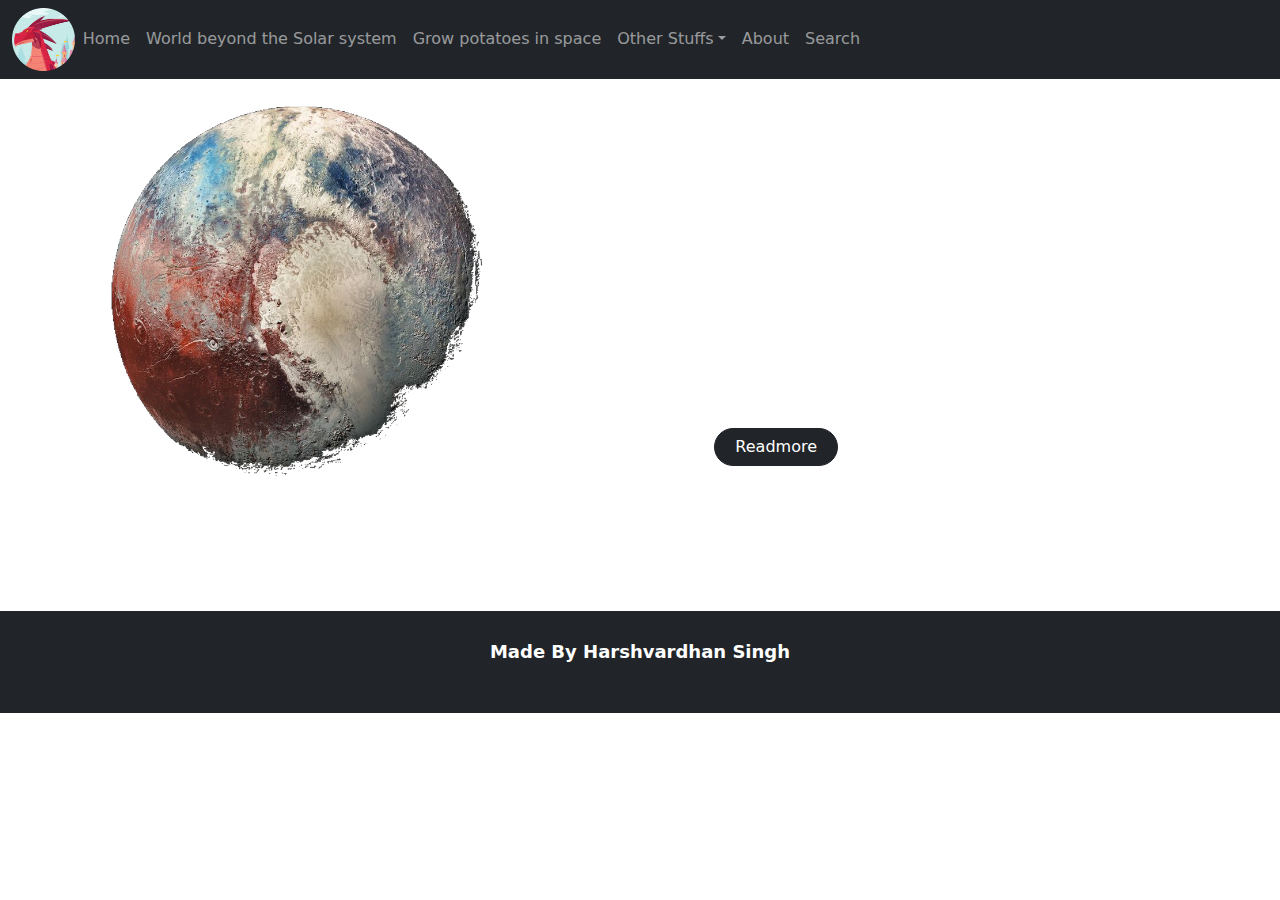
<file: index.html>
<!DOCTYPE html>
<html lang="en">
<head>
    <meta charset="UTF-8">
    <meta http-equiv="X-UA-Compatible" content="IE=edge">
    <meta name="viewport" content="width=device-width, initial-scale=1.0">
    <title>SPACETECH SIMULATION</title>
    <link href="https://cdn.jsdelivr.net/npm/bootstrap@5.1.2/dist/css/bootstrap.min.css" rel="stylesheet">
    <script src="https://cdn.jsdelivr.net/npm/bootstrap@5.1.2/dist/js/bootstrap.bundle.min.js"></script>
    <link rel="stylesheet" href="https://sc-harsh.github.io/SPACETECH-SIMULATION/style.css">
    <script src="https://sc-harsh.github.io/SPACETECH-SIMULATION/main.js"></script>
    <link rel="stylesheet" href="https://sc-harsh.github.io/SPACETECH-SIMULATION/1.css">
</head>
<body>

    <nav class="navbar navbar-expand-sm bg-dark navbar-dark">
        <div class="container-fluid">
          <img id="logo-main" src="https://sc-harsh.github.io/SPACETECH-SIMULATION/logo.ico">
          <button class="navbar-toggler" type="button" data-bs-toggle="collapse" data-bs-target="#collapsibleNavbar">
            <span class="navbar-toggler-icon"></span>
          </button>
          <div class="collapse navbar-collapse" id="collapsibleNavbar">
            <ul class="navbar-nav">
              <li class="nav-item">
                <a class="nav-link" href="https://sc-harsh.github.io/SPACETECH-SIMULATION/index.html">Home</a>
              </li>
              <li class="nav-item">
                <a class="nav-link" href="https://sc-harsh.github.io/SPACETECH-SIMULATION/2.html">World beyond the Solar system</a>
              </li>
              <li class="nav-item">
                <a class="nav-link" href="https://sc-harsh.github.io/SPACETECH-SIMULATION/3.html">Grow potatoes in space</a>
              </li>
              <li class="nav-item dropdown">
                <a class="nav-link dropdown-toggle" href="#" role="button" data-bs-toggle="dropdown">Other Stuffs</a>
                <ul class="dropdown-menu">
                  <li><a class="dropdown-item" href="https://sc-harsh.github.io/SPACETECH-SIMULATION/dropdown1.html">Satellite launching</a></li>
                  <li><a class="dropdown-item" href="https://sc-harsh.github.io/SPACETECH-SIMULATION/dropdown2.html">Introduction Black Hole</a></li>
                  <li><a class="dropdown-item" href="https://sc-harsh.github.io/SPACETECH-SIMULATION/dropdown3.html">Solar and Lunar eclipse</a></li>
                </ul>
              </li>
              <li class="nav-item">
                <a class="nav-link" href="https://sc-harsh.github.io/SPACETECH-SIMULATION/4.html">About</a>
              </li>
                              <li class="nav-item">
                <a class="nav-link" href="https://sc-harsh.github.io/SPACETECH-SIMULATION/Search.html">Search</a>
              </li>
            </ul>
          </div>
        </div>
      </nav>

      <div class="container">
        <span class="row">
          <img id="planet" src="https://sc-harsh.github.io/SPACETECH-SIMULATION/planet.png" alt="">
          <div class="col" id="text">
            <h1>Space</h1>
            <h2>What's an interesting topic</h2>
            <h4>Expolre this website to learn more</h4>
            <br>
            <br>
            <br>
            <a href="https://www.space.com/" target="_blank" ><input class="btn btn-dark" id="readmore" type="button" value="Readmore"></a>
          </div>
        </span>
        
      </div>
      <footer class="bg-dark pb-5">
        <div class="container text-center">
          <p class="font-italic text-muted mb-0">&copy;2021 All rights reserved.</p>
          <p class="font-italic tex-muted mb-0">Made By Harshvardhan Singh</p>
        </div>
      </footer>
      
      
</body>
</html>
</file>
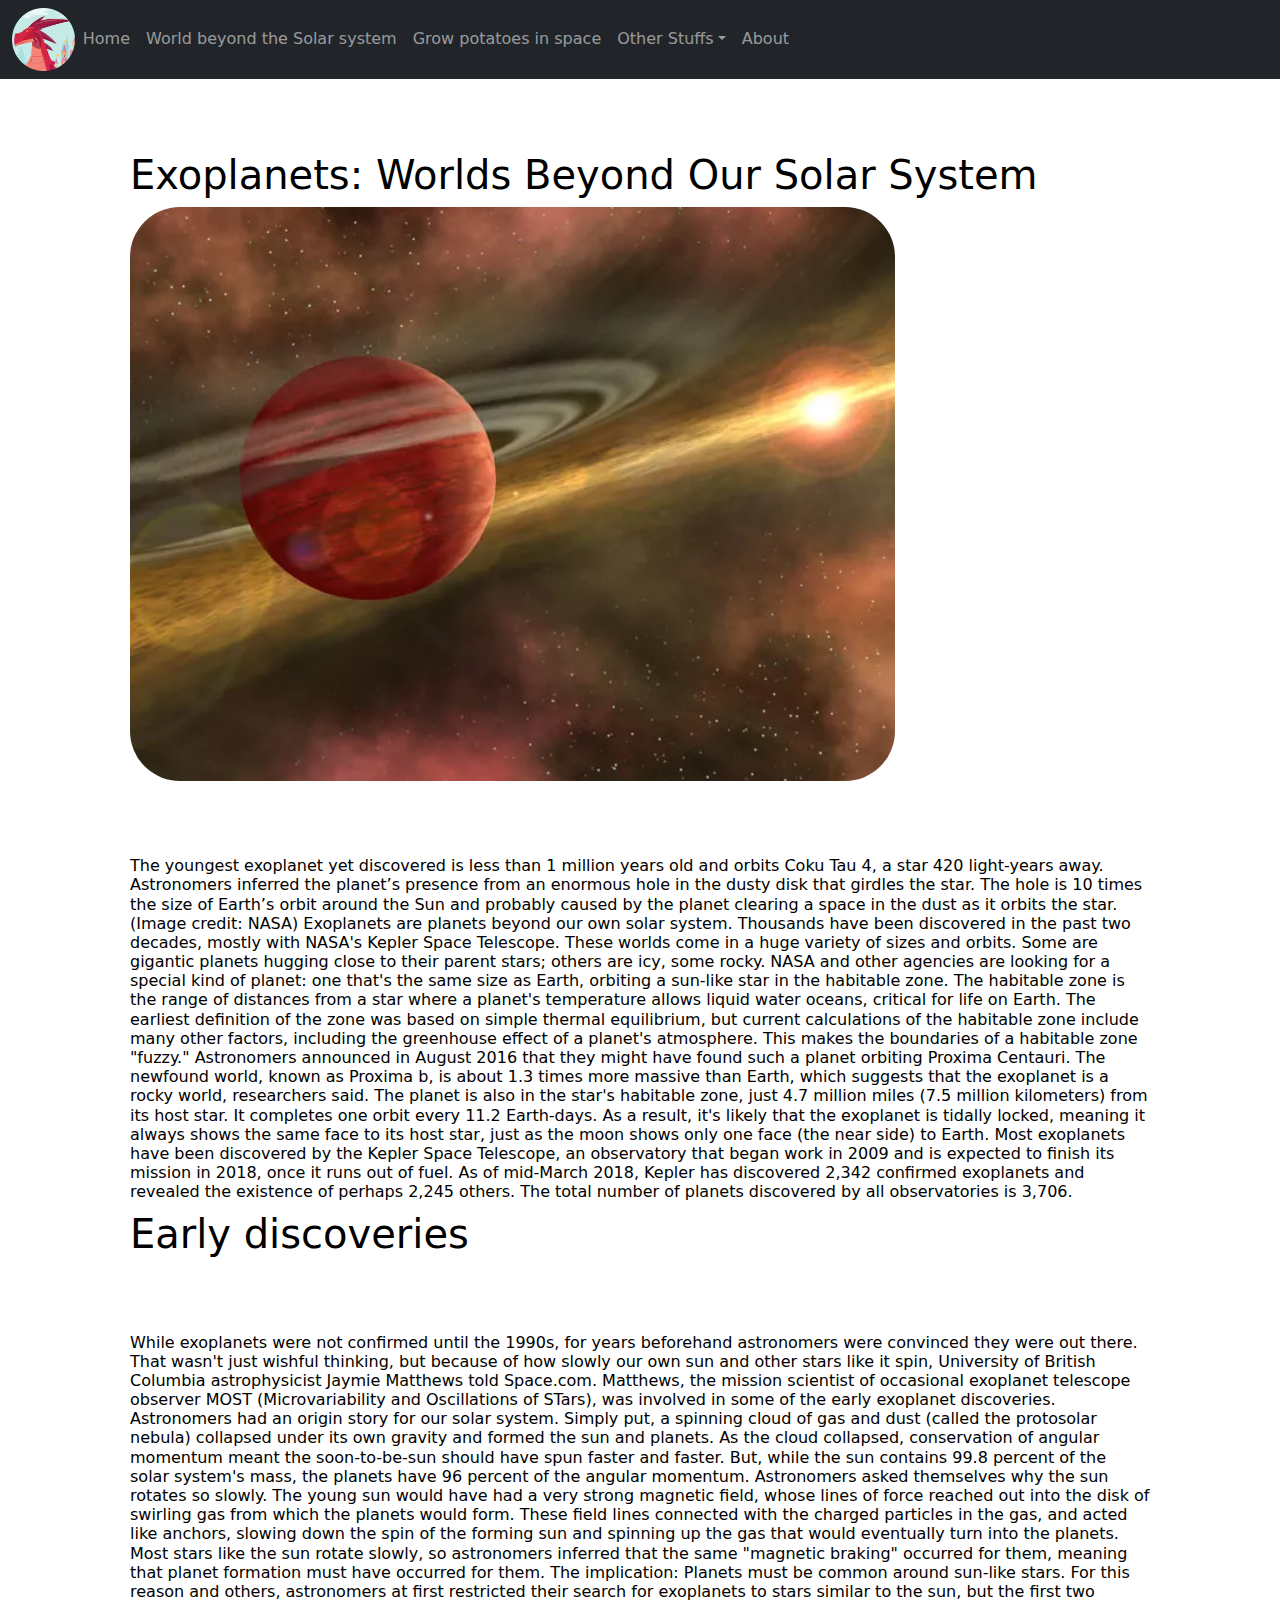
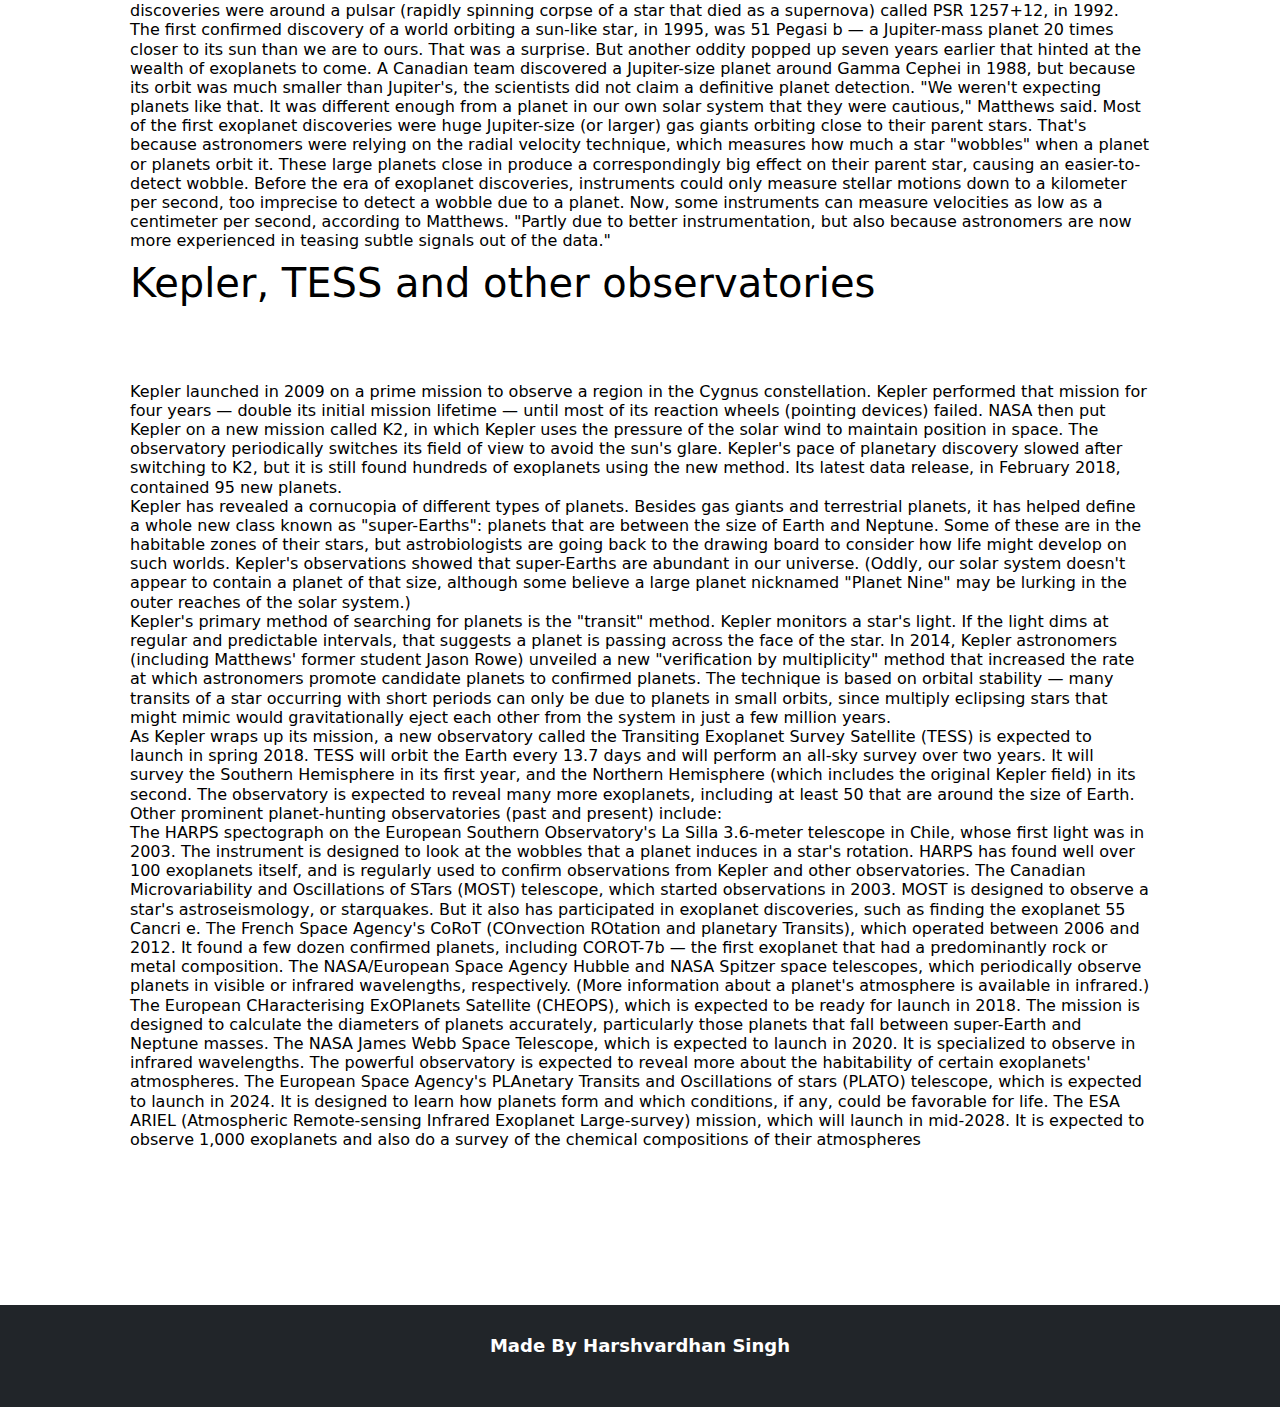
<file: 2.html>
<!DOCTYPE html>
<html lang="en">

<head>
  <meta charset="UTF-8">
  <meta http-equiv="X-UA-Compatible" content="IE=edge">
  <meta name="viewport" content="width=device-width, initial-scale=1.0">
  <title>SPACETECH SIMULATION</title>
  <link href="https://cdn.jsdelivr.net/npm/bootstrap@5.1.2/dist/css/bootstrap.min.css" rel="stylesheet">
  <script src="https://cdn.jsdelivr.net/npm/bootstrap@5.1.2/dist/js/bootstrap.bundle.min.js"></script>
  <link rel="stylesheet" href="https://sc-harsh.github.io/SPACETECH-SIMULATION/style.css">
  <link rel="stylesheet" href="https://sc-harsh.github.io/SPACETECH-SIMULATION/2.css">
</head>

<body>

  <nav class="navbar navbar-expand-sm bg-dark navbar-dark">
    <div class="container-fluid">
      <img id="logo-main" src="https://sc-harsh.github.io/SPACETECH-SIMULATION/logo.ico" alt="">
      <button class="navbar-toggler" type="button" data-bs-toggle="collapse" data-bs-target="#collapsibleNavbar">
        <span class="navbar-toggler-icon"></span>
      </button>
      <div class="collapse navbar-collapse" id="collapsibleNavbar">
        <ul class="navbar-nav">
          <li class="nav-item">
            <a class="nav-link" href="https://sc-harsh.github.io/SPACETECH-SIMULATION">Home</a>
          </li>
          <li class="nav-item">
            <a class="nav-link" href="https://sc-harsh.github.io/SPACETECH-SIMULATION/2.html">World beyond the Solar system</a>
          </li>
          <li class="nav-item">
            <a class="nav-link" href="https://sc-harsh.github.io/SPACETECH-SIMULATION/3.html">Grow potatoes in space</a>
          </li>
          <li class="nav-item dropdown">
            <a class="nav-link dropdown-toggle" href="#" role="button" data-bs-toggle="dropdown">Other Stuffs</a>
            <ul class="dropdown-menu">
              <li><a class="dropdown-item" href="https://sc-harsh.github.io/SPACETECH-SIMULATION/dropdown1.html">Satellite launching</a></li>
              <li><a class="dropdown-item" href="https://sc-harsh.github.io/SPACETECH-SIMULATION/dropdown2.html">Introduction Black Hole</a></li>
              <li><a class="dropdown-item" href="https://sc-harsh.github.io/SPACETECH-SIMULATION/dropdown3.html">Solar and Lunar eclipse</a></li>
            </ul>
          </li>
          <li class="nav-item">
            <a class="nav-link" href="https://sc-harsh.github.io/SPACETECH-SIMULATION/4.html">About</a>
          </li>
        </ul>
      </div>
    </div>
  </nav>

  <div class="container">
    <div class="mt-4 p-5 bg-white text-black rounded">
      <h1>Exoplanets: Worlds Beyond Our Solar System</h1>
      <img src="https://sc-harsh.github.io/SPACETECH-SIMULATION/1planet.jpg" class="img-fluid" id="planet" alt="">
      <h6>
        The youngest exoplanet yet discovered is less than 1 million years old and orbits Coku Tau 4, a star 420
        light-years away. Astronomers inferred the planet’s presence from an enormous hole in the dusty disk that
        girdles
        the star. The hole is 10 times the size of Earth’s orbit around the Sun and probably caused by the planet
        clearing
        a space in the dust as it orbits the star. (Image credit: NASA)
        Exoplanets are planets beyond our own solar system. Thousands have been discovered in the past two decades,
        mostly
        with NASA's Kepler Space Telescope.

        These worlds come in a huge variety of sizes and orbits. Some are gigantic planets hugging close to their parent
        stars; others are icy, some rocky. NASA and other agencies are looking for a special kind of planet: one that's
        the same size as Earth, orbiting a sun-like star in the habitable zone.

        The habitable zone is the range of distances from a star where a planet's temperature allows liquid water
        oceans,
        critical for life on Earth. The earliest definition of the zone was based on simple thermal equilibrium, but
        current calculations of the habitable zone include many other factors, including the greenhouse effect of a
        planet's atmosphere. This makes the boundaries of a habitable zone "fuzzy."

        Astronomers announced in August 2016 that they might have found such a planet orbiting Proxima Centauri. The
        newfound world, known as Proxima b, is about 1.3 times more massive than Earth, which suggests that the
        exoplanet
        is a rocky world, researchers said. The planet is also in the star's habitable zone, just 4.7 million miles (7.5
        million kilometers) from its host star. It completes one orbit every 11.2 Earth-days. As a result, it's likely
        that the exoplanet is tidally locked, meaning it always shows the same face to its host star, just as the moon
        shows only one face (the near side) to Earth.

        Most exoplanets have been discovered by the Kepler Space Telescope, an observatory that began work in 2009 and
        is
        expected to finish its mission in 2018, once it runs out of fuel. As of mid-March 2018, Kepler has discovered
        2,342 confirmed exoplanets and revealed the existence of perhaps 2,245 others. The total number of planets
        discovered by all observatories is 3,706.
      </h6>
      <h1>
        Early discoveries
      </h1>
      <h6>
        While exoplanets were not confirmed until the 1990s, for years beforehand astronomers were convinced they were
        out
        there. That wasn't just wishful thinking, but because of how slowly our own sun and other stars like it spin,
        University of British Columbia astrophysicist Jaymie Matthews told Space.com. Matthews, the mission scientist of
        occasional exoplanet telescope observer MOST (Microvariability and Oscillations of STars), was involved in some
        of
        the early exoplanet discoveries.

        Astronomers had an origin story for our solar system. Simply put, a spinning cloud of gas and dust (called the
        protosolar nebula) collapsed under its own gravity and formed the sun and planets. As the cloud collapsed,
        conservation of angular momentum meant the soon-to-be-sun should have spun faster and faster. But, while the sun
        contains 99.8 percent of the solar system's mass, the planets have 96 percent of the angular momentum.
        Astronomers
        asked themselves why the sun rotates so slowly.

        The young sun would have had a very strong magnetic field, whose lines of force reached out into the disk of
        swirling gas from which the planets would form. These field lines connected with the charged particles in the
        gas,
        and acted like anchors, slowing down the spin of the forming sun and spinning up the gas that would eventually
        turn into the planets. Most stars like the sun rotate slowly, so astronomers inferred that the same "magnetic
        braking" occurred for them, meaning that planet formation must have occurred for them. The implication: Planets
        must be common around sun-like stars.

        For this reason and others, astronomers at first restricted their search for exoplanets to stars similar to the
        sun, but the first two discoveries were around a pulsar (rapidly spinning corpse of a star that died as a
        supernova) called PSR 1257+12, in 1992. The first confirmed discovery of a world orbiting a sun-like star, in
        1995, was 51 Pegasi b — a Jupiter-mass planet 20 times closer to its sun than we are to ours. That was a
        surprise.
        But another oddity popped up seven years earlier that hinted at the wealth of exoplanets to come.

        A Canadian team discovered a Jupiter-size planet around Gamma Cephei in 1988, but because its orbit was much
        smaller than Jupiter's, the scientists did not claim a definitive planet detection. "We weren't expecting
        planets
        like that. It was different enough from a planet in our own solar system that they were cautious," Matthews
        said.

        Most of the first exoplanet discoveries were huge Jupiter-size (or larger) gas giants orbiting close to their
        parent stars. That's because astronomers were relying on the radial velocity technique, which measures how much
        a
        star "wobbles" when a planet or planets orbit it. These large planets close in produce a correspondingly big
        effect on their parent star, causing an easier-to-detect wobble.

        Before the era of exoplanet discoveries, instruments could only measure stellar motions down to a kilometer per
        second, too imprecise to detect a wobble due to a planet. Now, some instruments can measure velocities as low as
        a
        centimeter per second, according to Matthews. "Partly due to better instrumentation, but also because
        astronomers
        are now more experienced in teasing subtle signals out of the data."
      </h6>
      <h1>
        Kepler, TESS and other observatories
      </h1>
      <h6>
        Kepler launched in 2009 on a prime mission to observe a region in the Cygnus constellation. Kepler performed
        that mission for four years — double its initial mission lifetime — until most of its reaction wheels (pointing
        devices) failed. NASA then put Kepler on a new mission called K2, in which Kepler uses the pressure of the solar
        wind to maintain position in space. The observatory periodically switches its field of view to avoid the sun's
        glare. Kepler's pace of planetary discovery slowed after switching to K2, but it is still found hundreds of
        exoplanets using the new method. Its latest data release, in February 2018, contained 95 new planets.
        <br>
        Kepler has revealed a cornucopia of different types of planets. Besides gas giants and terrestrial planets, it
        has helped define a whole new class known as "super-Earths": planets that are between the size of Earth and
        Neptune. Some of these are in the habitable zones of their stars, but astrobiologists are going back to the
        drawing board to consider how life might develop on such worlds. Kepler's observations showed that super-Earths
        are abundant in our universe. (Oddly, our solar system doesn't appear to contain a planet of that size, although
        some believe a large planet nicknamed "Planet Nine" may be lurking in the outer reaches of the solar system.)
        <br>
        Kepler's primary method of searching for planets is the "transit" method. Kepler monitors a star's light. If the
        light dims at regular and predictable intervals, that suggests a planet is passing across the face of the star.
        In 2014, Kepler astronomers (including Matthews' former student Jason Rowe) unveiled a new "verification by
        multiplicity" method that increased the rate at which astronomers promote candidate planets to confirmed
        planets. The technique is based on orbital stability — many transits of a star occurring with short periods can
        only be due to planets in small orbits, since multiply eclipsing stars that might mimic would gravitationally
        eject each other from the system in just a few million years.
        <br>
        As Kepler wraps up its mission, a new observatory called the Transiting Exoplanet Survey Satellite (TESS) is
        expected to launch in spring 2018. TESS will orbit the Earth every 13.7 days and will perform an all-sky survey
        over two years. It will survey the Southern Hemisphere in its first year, and the Northern Hemisphere (which
        includes the original Kepler field) in its second. The observatory is expected to reveal many more exoplanets,
        including at least 50 that are around the size of Earth.
        <br>
        Other prominent planet-hunting observatories (past and present) include:
        <br>
        The HARPS spectograph on the European Southern Observatory's La Silla 3.6-meter telescope in Chile, whose first
        light was in 2003. The instrument is designed to look at the wobbles that a planet induces in a star's rotation.
        HARPS has found well over 100 exoplanets itself, and is regularly used to confirm observations from Kepler and
        other observatories.
        The Canadian Microvariability and Oscillations of STars (MOST) telescope, which started observations in 2003.
        MOST is designed to observe a star's astroseismology, or starquakes. But it also has participated in exoplanet
        discoveries, such as finding the exoplanet 55 Cancri e.
        The French Space Agency's CoRoT (COnvection ROtation and planetary Transits), which operated between 2006 and
        2012. It found a few dozen confirmed planets, including COROT-7b — the first exoplanet that had a predominantly
        rock or metal composition.
        The NASA/European Space Agency Hubble and NASA Spitzer space telescopes, which periodically observe planets in
        visible or infrared wavelengths, respectively. (More information about a planet's atmosphere is available in
        infrared.)
        The European CHaracterising ExOPlanets Satellite (CHEOPS), which is expected to be ready for launch in 2018. The
        mission is designed to calculate the diameters of planets accurately, particularly those planets that fall
        between super-Earth and Neptune masses.
        The NASA James Webb Space Telescope, which is expected to launch in 2020. It is specialized to observe in
        infrared wavelengths. The powerful observatory is expected to reveal more about the habitability of certain
        exoplanets' atmospheres.
        The European Space Agency's PLAnetary Transits and Oscillations of stars (PLATO) telescope, which is expected to
        launch in 2024. It is designed to learn how planets form and which conditions, if any, could be favorable for
        life.
        The ESA ARIEL (Atmospheric Remote-sensing Infrared Exoplanet Large-survey) mission, which will launch in
        mid-2028. It is expected to observe 1,000 exoplanets and also do a survey of the chemical compositions of their
        atmospheres
      </h6>
    </div>

  </div>
  <footer class="bg-dark pb-5">
    <div class="container text-center">
      <p class="font-italic text-muted mb-0">&copy;2021 All rights reserved.</p>
      <p class="font-italic tex-muted mb-0">Made By Harshvardhan Singh</p>
    </div>
  </footer>
</body>

</html>
</file>
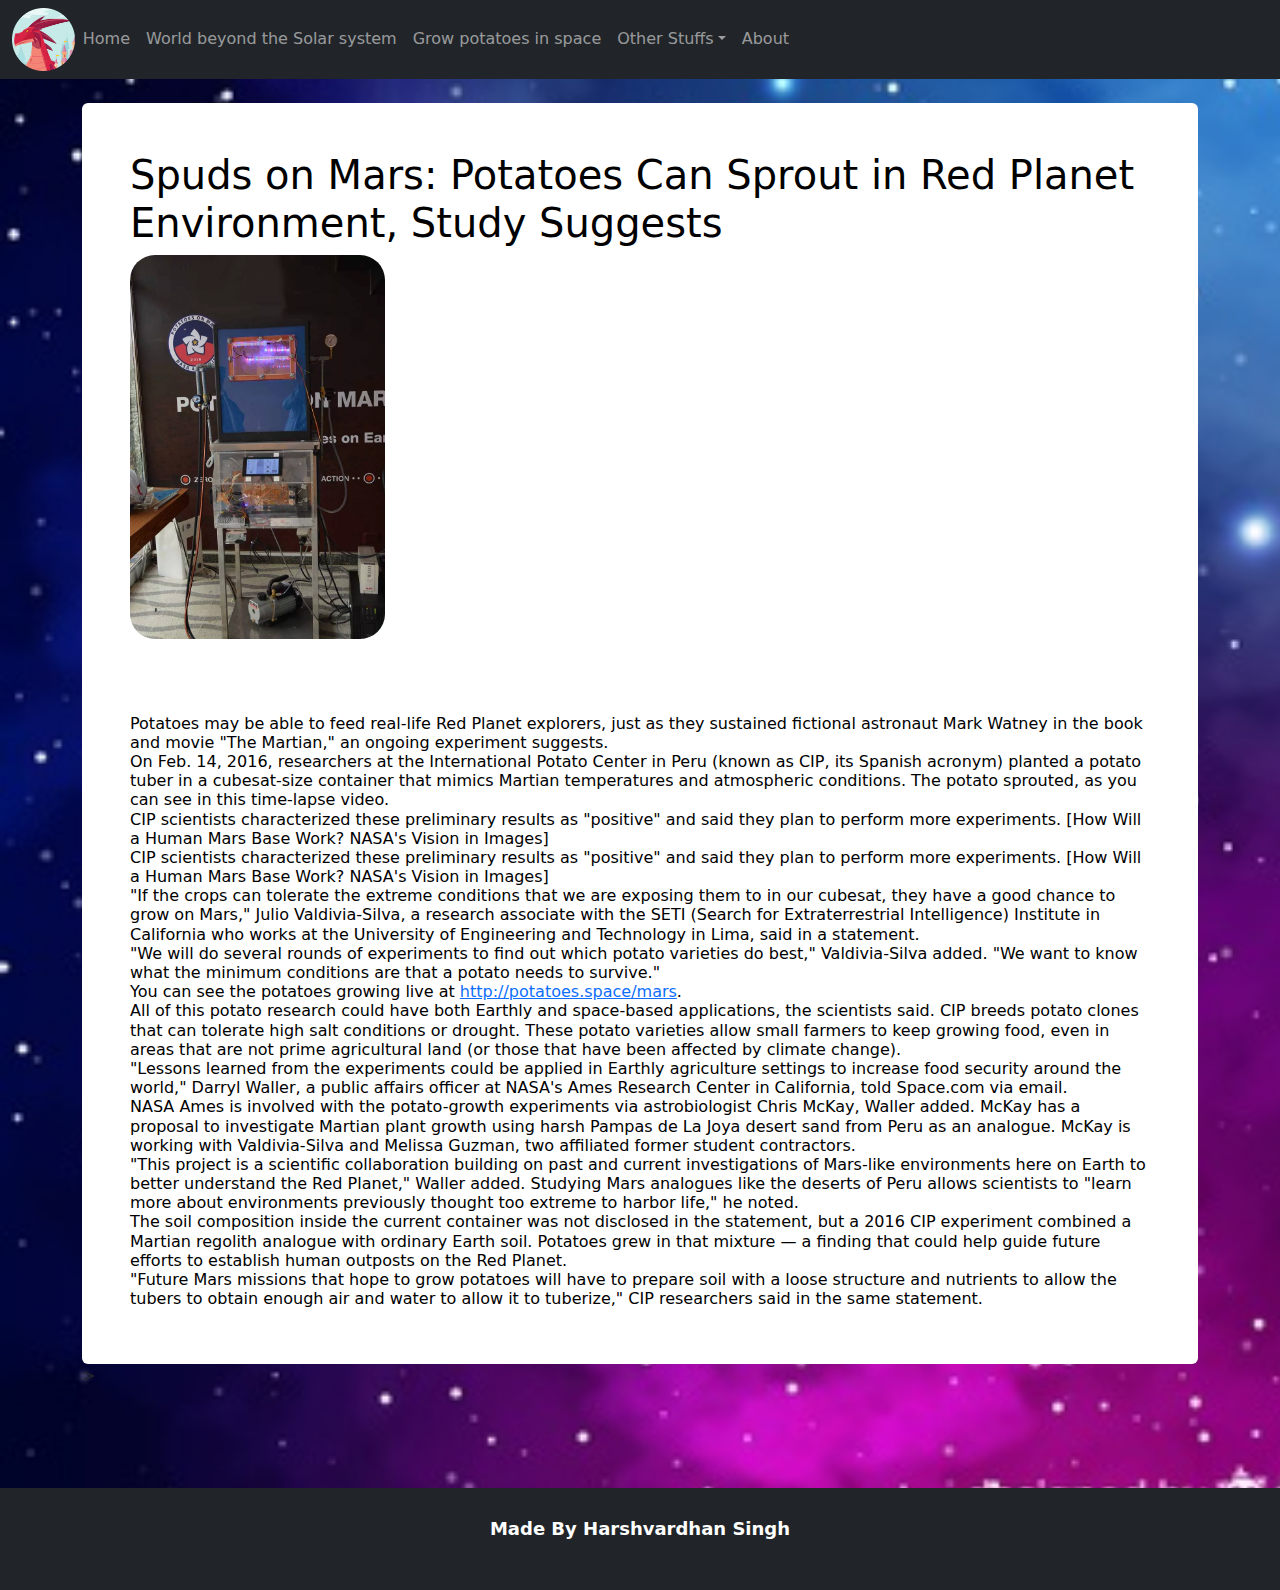
<file: 3.html>
<!DOCTYPE html>
<html lang="en">

<head>
  <meta charset="UTF-8">
  <meta http-equiv="X-UA-Compatible" content="IE=edge">
  <meta name="viewport" content="width=device-width, initial-scale=1.0">
  <title>SPACETECH SIMULATION</title>
  <link href="https://cdn.jsdelivr.net/npm/bootstrap@5.1.2/dist/css/bootstrap.min.css" rel="stylesheet">
  <script src="https://cdn.jsdelivr.net/npm/bootstrap@5.1.2/dist/js/bootstrap.bundle.min.js"></script>
  <link rel="stylesheet" href="https://sc-harsh.github.io/SPACETECH-SIMULATION/style.css">
  <link rel="stylesheet" href="https://sc-harsh.github.io/SPACETECH-SIMULATION/3.css">
</head>

<body>

  <nav class="navbar navbar-expand-sm bg-dark navbar-dark">
    <div class="container-fluid">
      <img id="logo-main" src="https://sc-harsh.github.io/SPACETECH-SIMULATION/logo.ico" alt="">
      <button class="navbar-toggler" type="button" data-bs-toggle="collapse" data-bs-target="#collapsibleNavbar">
        <span class="navbar-toggler-icon"></span>
      </button>
      <div class="collapse navbar-collapse" id="collapsibleNavbar">
        <ul class="navbar-nav">
          <li class="nav-item">
            <a class="nav-link" href="https://sc-harsh.github.io/SPACETECH-SIMULATION/index.html">Home</a>
          </li>
          <li class="nav-item">
            <a class="nav-link" href="https://sc-harsh.github.io/SPACETECH-SIMULATION/2.html">World beyond the Solar system</a>
          </li>
          <li class="nav-item">
            <a class="nav-link" href="https://sc-harsh.github.io/SPACETECH-SIMULATION/3.html">Grow potatoes in space</a>
          </li>
          <li class="nav-item dropdown">
            <a class="nav-link dropdown-toggle" href="#" role="button" data-bs-toggle="dropdown">Other Stuffs</a>
            <ul class="dropdown-menu">
              <li><a class="dropdown-item" href="https://sc-harsh.github.io/SPACETECH-SIMULATION/dropdown1.html">Satellite launching</a></li>
              <li><a class="dropdown-item" href="https://sc-harsh.github.io/SPACETECH-SIMULATION/dropdown2.html">Introduction Black Hole</a></li>
              <li><a class="dropdown-item" href="https://sc-harsh.github.io/SPACETECH-SIMULATION/dropdown3.html">Solar and Lunar eclipse</a></li>
            </ul>
          </li>
          <li class="nav-item">
            <a class="nav-link" href="https://sc-harsh.github.io/SPACETECH-SIMULATION/4.html">About</a>
          </li>
        </ul>
      </div>
    </div>
  </nav>

  <div class="container">
    <div class="mt-4 p-5 bg-white text-black rounded">
      <h1>
        Spuds on Mars: Potatoes Can Sprout in Red Planet Environment, Study Suggests
      </h1>
      <img src="https://sc-harsh.github.io/SPACETECH-SIMULATION/3planet.jpg" id="planet" class="img-fluid" alt="">
      <h6>
        Potatoes may be able to feed real-life Red Planet explorers, just as they sustained fictional astronaut Mark
        Watney in the book and movie "The Martian," an ongoing experiment suggests.
        <br>
        On Feb. 14, 2016, researchers at the International Potato Center in Peru (known as CIP, its Spanish acronym)
        planted a potato tuber in a cubesat-size container that mimics Martian temperatures and atmospheric conditions.
        The potato sprouted, as you can see in this time-lapse video.
        <br>
        CIP scientists characterized these preliminary results as "positive" and said they plan to perform more
        experiments. [How Will a Human Mars Base Work? NASA's Vision in Images]
        <br>
        CIP scientists characterized these preliminary results as "positive" and said they plan to perform more
        experiments. [How Will a Human Mars Base Work? NASA's Vision in Images]
        <br>
        "If the crops can tolerate the extreme conditions that we are exposing them to in our cubesat, they have a good
        chance to grow on Mars," Julio Valdivia-Silva, a research associate with the SETI (Search for Extraterrestrial
        Intelligence) Institute in California who works at the University of Engineering and Technology in Lima, said in
        a statement.
        <br>
        "We will do several rounds of experiments to find out which potato varieties do best," Valdivia-Silva added. "We
        want to know what the minimum conditions are that a potato needs to survive."
        <br>
        You can see the potatoes growing live at <a href="http://potatoes.space/mars">http://potatoes.space/mars</a>.
        <br>
        All of this potato research could have both Earthly and space-based applications, the scientists said. CIP
        breeds potato clones that can tolerate high salt conditions or drought. These potato varieties allow small
        farmers to keep growing food, even in areas that are not prime agricultural land (or those that have been
        affected by climate change).
        <br>
        "Lessons learned from the experiments could be applied in Earthly agriculture settings to increase food security
        around the world," Darryl Waller, a public affairs officer at NASA's Ames Research Center in California, told
        Space.com via email.
        <br>
        NASA Ames is involved with the potato-growth experiments via astrobiologist Chris McKay, Waller added. McKay has
        a proposal to investigate Martian plant growth using harsh Pampas de La Joya desert sand from Peru as an
        analogue. McKay is working with Valdivia-Silva and Melissa Guzman, two affiliated former student contractors.
        <br>
        "This project is a scientific collaboration building on past and current investigations of Mars-like
        environments here on Earth to better understand the Red Planet," Waller added. Studying Mars analogues like the
        deserts of Peru allows scientists to "learn more about environments previously thought too extreme to harbor
        life," he noted.
        <br>
        The soil composition inside the current container was not disclosed in the statement, but a 2016 CIP experiment
        combined a Martian regolith analogue with ordinary Earth soil. Potatoes grew in that mixture — a finding that
        could help guide future efforts to establish human outposts on the Red Planet.
        <br>
        "Future Mars missions that hope to grow potatoes will have to prepare soil with a loose structure and nutrients
        to allow the tubers to obtain enough air and water to allow it to tuberize," CIP researchers said in the same
        statement.
      </h6>
    </div>>
  </div>
  <footer class="bg-dark pb-5">
    <div class="container text-center">
      <p class="font-italic text-muted mb-0">&copy;2021 All rights reserved.</p>
      <p class="font-italic tex-muted mb-0">Made By Harshvardhan Singh</p>
    </div>
  </footer>
</body>

</html>
</file>
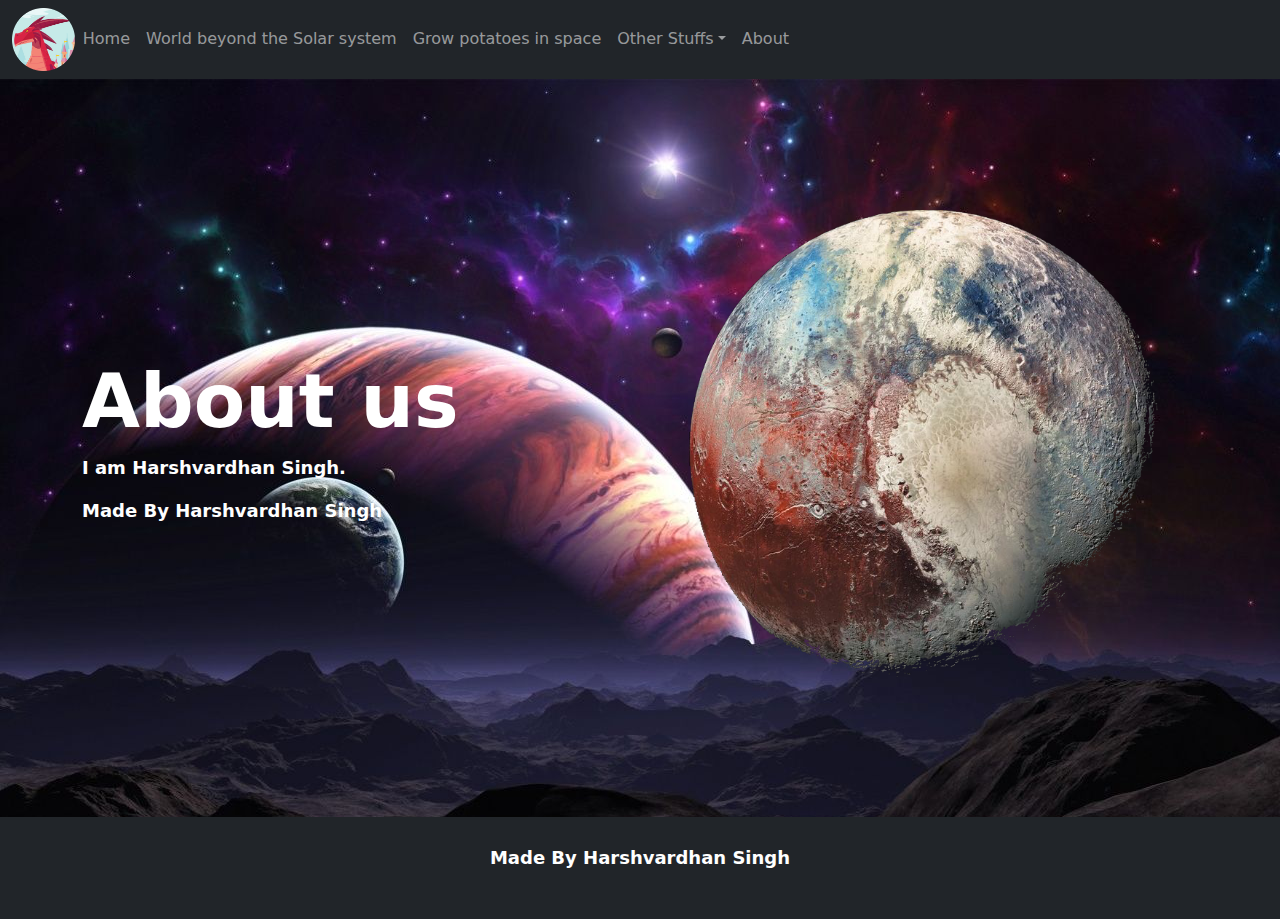
<file: 4.html>
<!DOCTYPE html>
<html lang="en">
<head>
    <meta charset="UTF-8">
    <meta http-equiv="X-UA-Compatible" content="IE=edge">
    <meta name="viewport" content="width=device-width, initial-scale=1.0">
    <title>SPACETECH SIMULATION</title>
    <link href="https://cdn.jsdelivr.net/npm/bootstrap@5.1.2/dist/css/bootstrap.min.css" rel="stylesheet">
    <script src="https://cdn.jsdelivr.net/npm/bootstrap@5.1.2/dist/js/bootstrap.bundle.min.js"></script>
    <link rel="stylesheet" href="https://sc-harsh.github.io/SPACETECH-SIMULATION/style.css">
    <link rel="stylesheet" href="https://sc-harsh.github.io/SPACETECH-SIMULATION/4.css">
</head>
<body>

    <nav class="navbar navbar-expand-sm bg-dark navbar-dark">
        <div class="container-fluid">
          <img id="logo-main" src="https://sc-harsh.github.io/SPACETECH-SIMULATION/logo.ico" alt="">
          <button class="navbar-toggler" type="button" data-bs-toggle="collapse" data-bs-target="#collapsibleNavbar">
            <span class="navbar-toggler-icon"></span>
          </button>
          <div class="collapse navbar-collapse" id="collapsibleNavbar">
            <ul class="navbar-nav">
              <li class="nav-item">
                <a class="nav-link" href="https://sc-harsh.github.io/SPACETECH-SIMULATION/index.html">Home</a>
              </li>
              <li class="nav-item">
                <a class="nav-link" href="https://sc-harsh.github.io/SPACETECH-SIMULATION/2.html">World beyond the Solar system</a>
              </li>
              <li class="nav-item">
                <a class="nav-link" href="https://sc-harsh.github.io/SPACETECH-SIMULATION/3.html">Grow potatoes in space</a>
              </li>
              <li class="nav-item dropdown">
                <a class="nav-link dropdown-toggle" href="#" role="button" data-bs-toggle="dropdown">Other Stuffs</a>
                <ul class="dropdown-menu">
                  <li><a class="dropdown-item" href="https://sc-harsh.github.io/SPACETECH-SIMULATION/dropdown1.html">Satellite launching</a></li>
                  <li><a class="dropdown-item" href="https://sc-harsh.github.io/SPACETECH-SIMULATION/dropdown2.html">Introduction Black Hole</a></li>
                  <li><a class="dropdown-item" href="https://sc-harsh.github.io/SPACETECH-SIMULATION/dropdown3.html">Solar and Lunar eclipse</a></li>
                </ul>
              </li>
              <li class="nav-item">
                <a class="nav-link" href="https://sc-harsh.github.io/SPACETECH-SIMULATION/4.html">About</a>
              </li>
            </ul>
          </div>
        </div>
      </nav>
      <div class="bg-light" id="bodymain">
        <div class="container py-5">
          <div class="row h-100 align-items-center py-5">
            <div class="col-lg-6">
              <h1>About us</h1>
              <p>I am Harshvardhan Singh.</p>
              <p>Made By Harshvardhan Singh
              </p>
            </div>
            <div class="col-lg-6 d-none d-lg-block"><img src="https://sc-harsh.github.io/SPACETECH-SIMULATION/planet.png" alt="" class="img-fluid"></div>
          </div>
        </div>
      </div>
      <footer class="bg-dark pb-5">
        <div class="container text-center">
          <p class="font-italic text-muted mb-0">&copy;2021 All rights reserved.</p>
          <p class="font-italic tex-muted mb-0">Made By Harshvardhan Singh</p>
        </div>
      </footer>
      
</body>
</html>
</file>
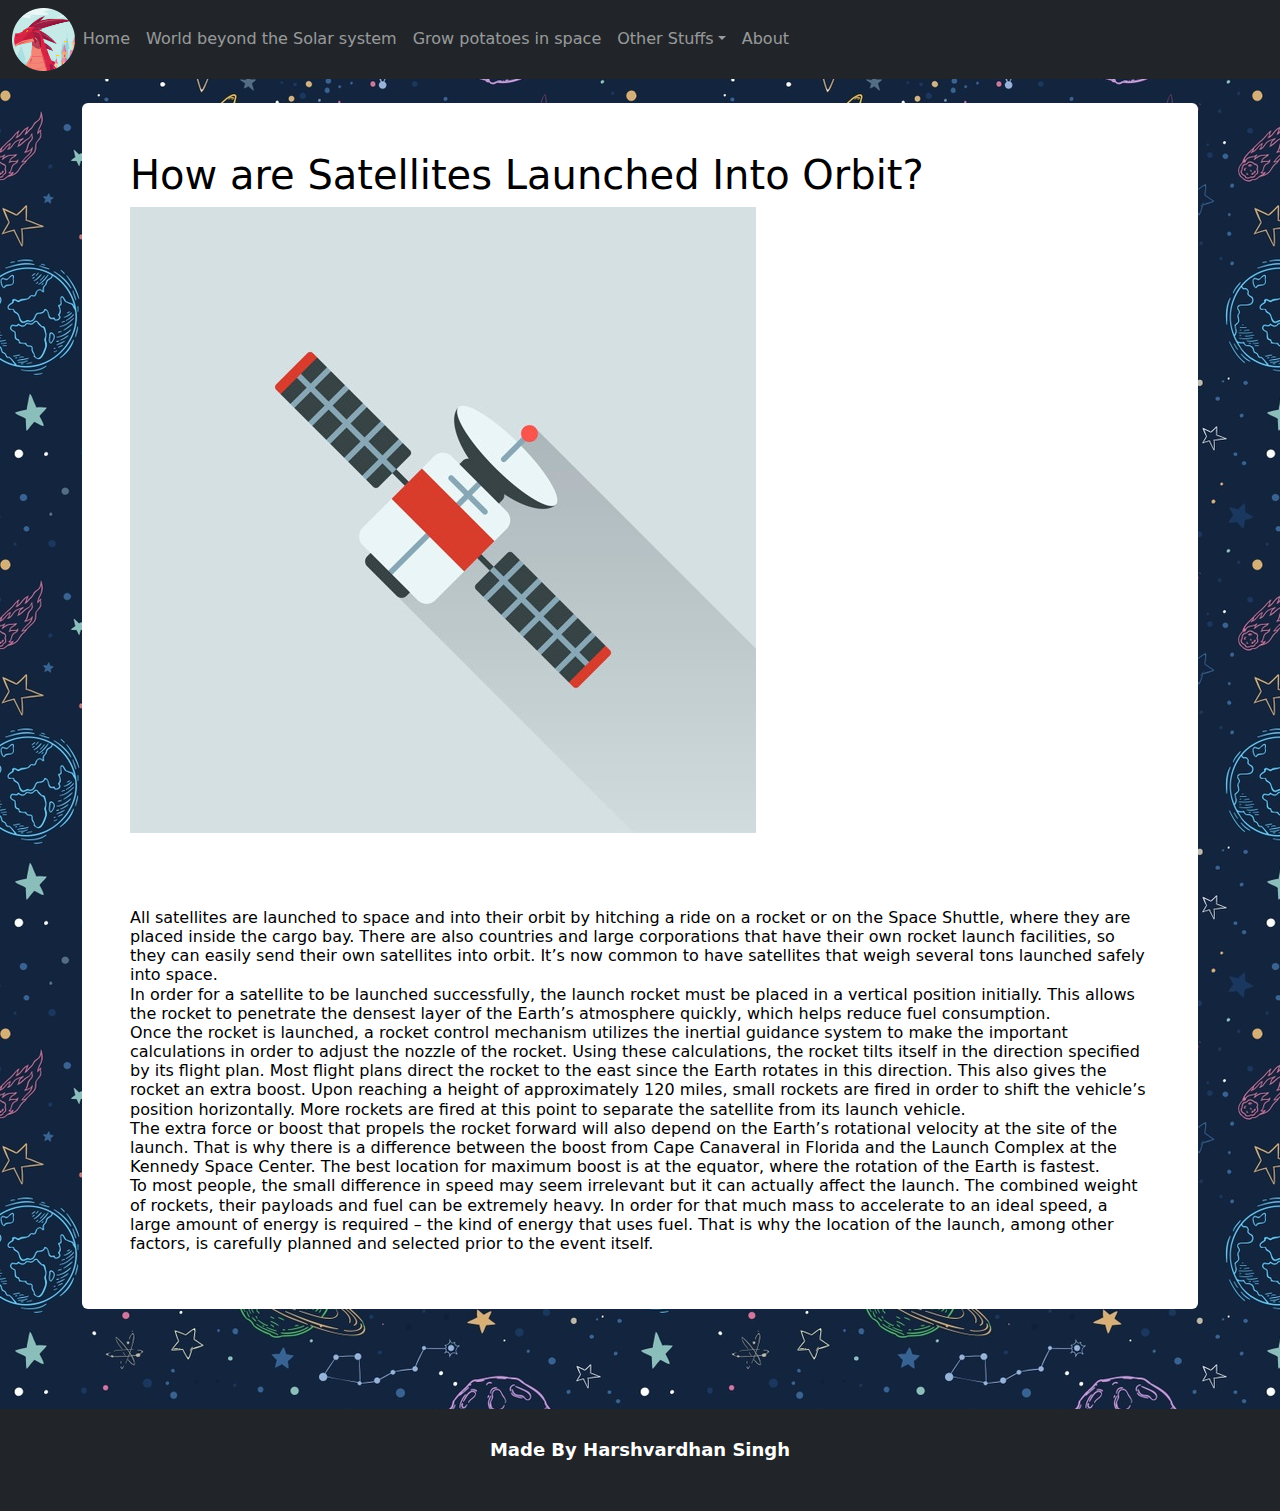
<file: dropdown1.html>
<!DOCTYPE html>
<html lang="en">

<head>
  <meta charset="UTF-8">
  <meta http-equiv="X-UA-Compatible" content="IE=edge">
  <meta name="viewport" content="width=device-width, initial-scale=1.0">
  <title>SPACETECH SIMULATION</title>
  <link href="https://cdn.jsdelivr.net/npm/bootstrap@5.1.2/dist/css/bootstrap.min.css" rel="stylesheet">
  <script src="https://cdn.jsdelivr.net/npm/bootstrap@5.1.2/dist/js/bootstrap.bundle.min.js"></script>
  <link rel="stylesheet" href="https://sc-harsh.github.io/SPACETECH-SIMULATION/style.css">
  <link rel="stylesheet" href="https://sc-harsh.github.io/SPACETECH-SIMULATION/dropdown1.css">
</head>

<body>

  <nav class="navbar navbar-expand-sm bg-dark navbar-dark">
    <div class="container-fluid">
      <img id="logo-main" src="https://sc-harsh.github.io/SPACETECH-SIMULATION/logo.ico" alt="">
      <button class="navbar-toggler" type="button" data-bs-toggle="collapse" data-bs-target="#collapsibleNavbar">
        <span class="navbar-toggler-icon"></span>
      </button>
      <div class="collapse navbar-collapse" id="collapsibleNavbar">
        <ul class="navbar-nav">
          <li class="nav-item">
            <a class="nav-link" href="https://sc-harsh.github.io/SPACETECH-SIMULATION/index.html">Home</a>
          </li>
          <li class="nav-item">
            <a class="nav-link" href="https://sc-harsh.github.io/SPACETECH-SIMULATION/2.html">World beyond the Solar system</a>
          </li>
          <li class="nav-item">
            <a class="nav-link" href="https://sc-harsh.github.io/SPACETECH-SIMULATION/3.html">Grow potatoes in space</a>
          </li>
          <li class="nav-item dropdown">
            <a class="nav-link dropdown-toggle" href="#" role="button" data-bs-toggle="dropdown">Other Stuffs</a>
            <ul class="dropdown-menu">
              <li><a class="dropdown-item" href="https://sc-harsh.github.io/SPACETECH-SIMULATION/dropdown1.html">Satellite launching</a></li>
              <li><a class="dropdown-item" href="https://sc-harsh.github.io/SPACETECH-SIMULATION/dropdown2.html">Introduction Black Hole</a></li>
              <li><a class="dropdown-item" href="https://sc-harsh.github.io/SPACETECH-SIMULATION/dropdown3.html">Solar and Lunar eclipse</a></li>
            </ul>
          </li>
          <li class="nav-item">
            <a class="nav-link" href="https://sc-harsh.github.io/SPACETECH-SIMULATION/4.html">About</a>
          </li>
        </ul>
      </div>
    </div>
  </nav>

  <div class="container">
    <div class="mt-4 p-5 bg-white text-black rounded">
      <h1>
        How are Satellites Launched Into Orbit?
      </h1>
      <img src="https://sc-harsh.github.io/SPACETECH-SIMULATION/satellite.jpg" class="img-fluid" alt="">
      <h6 >
        All satellites are launched to space and into their orbit by hitching a ride on a rocket or on the Space
        Shuttle, where they are placed inside the cargo bay. There are also countries and large corporations that have
        their own rocket launch facilities, so they can easily send their own satellites into orbit. It’s now common to
        have satellites that weigh several tons launched safely into space.
        <br>
        In order for a satellite to be launched successfully, the launch rocket must be placed in a vertical position
        initially. This allows the rocket to penetrate the densest layer of the Earth’s atmosphere quickly, which helps
        reduce fuel consumption.
        <br>
        Once the rocket is launched, a rocket control mechanism utilizes the inertial guidance system to make the
        important calculations in order to adjust the nozzle of the rocket. Using these calculations, the rocket tilts
        itself in the direction specified by its flight plan. Most flight plans direct the rocket to the east since the
        Earth rotates in this direction. This also gives the rocket an extra boost. Upon reaching a height of
        approximately 120 miles, small rockets are fired in order to shift the vehicle’s position horizontally. More
        rockets are fired at this point to separate the satellite from its launch vehicle.
        <br>
        The extra force or boost that propels the rocket forward will also depend on the Earth’s rotational velocity at
        the site of the launch. That is why there is a difference between the boost from Cape Canaveral in Florida and
        the Launch Complex at the Kennedy Space Center. The best location for maximum boost is at the equator, where the
        rotation of the Earth is fastest.
        <br>
        To most people, the small difference in speed may seem irrelevant but it can actually affect the launch. The
        combined weight of rockets, their payloads and fuel can be extremely heavy. In order for that much mass to
        accelerate to an ideal speed, a large amount of energy is required – the kind of energy that uses fuel. That is
        why the location of the launch, among other factors, is carefully planned and selected prior to the event
        itself.

      </h6>
    </div>
  </div>
  <footer class="bg-dark pb-5">
    <div class="container text-center">
      <p class="font-italic text-muted mb-0">&copy;2021 All rights reserved.</p>
      <p class="font-italic tex-muted mb-0">Made By Harshvardhan Singh</p>
    </div>
  </footer>
</body>

</html>
</file>
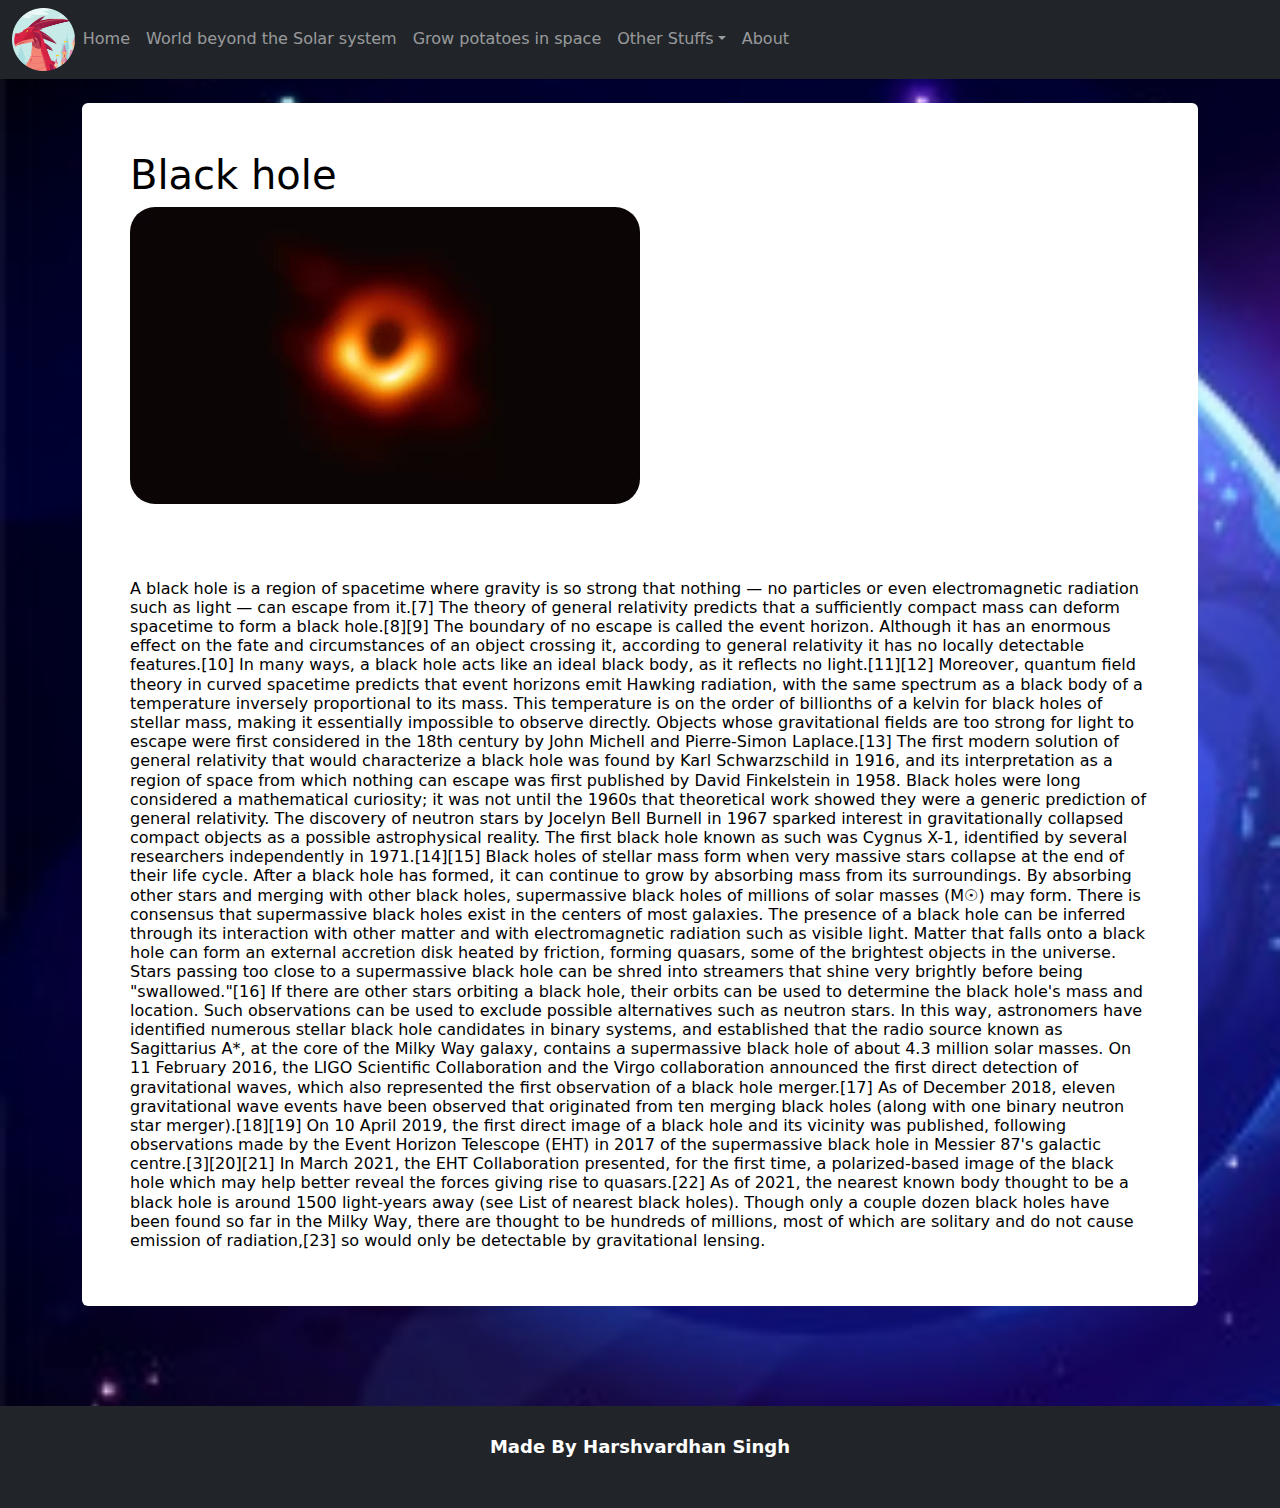
<file: dropdown2.html>
<!DOCTYPE html>
<html lang="en">

<head>
  <meta charset="UTF-8">
  <meta http-equiv="X-UA-Compatible" content="IE=edge">
  <meta name="viewport" content="width=device-width, initial-scale=1.0">
  <title>SPACETECH SIMULATION</title>
  <link href="https://cdn.jsdelivr.net/npm/bootstrap@5.1.2/dist/css/bootstrap.min.css" rel="stylesheet">
  <script src="https://cdn.jsdelivr.net/npm/bootstrap@5.1.2/dist/js/bootstrap.bundle.min.js"></script>
  <link rel="stylesheet" href="https://sc-harsh.github.io/SPACETECH-SIMULATION/style.css">
  <link rel="stylesheet" href="https://sc-harsh.github.io/SPACETECH-SIMULATION/dropdown2.css">
</head>

<body>

  <nav class="navbar navbar-expand-sm bg-dark navbar-dark">
    <div class="container-fluid">
      <img id="logo-main" src="https://sc-harsh.github.io/SPACETECH-SIMULATION/logo.ico" alt="">
      <button class="navbar-toggler" type="button" data-bs-toggle="collapse" data-bs-target="#collapsibleNavbar">
        <span class="navbar-toggler-icon"></span>
      </button>
      <div class="collapse navbar-collapse" id="collapsibleNavbar">
        <ul class="navbar-nav">
          <li class="nav-item">
            <a class="nav-link" href="https://sc-harsh.github.io/SPACETECH-SIMULATION/index.html">Home</a>
          </li>
          <li class="nav-item">
            <a class="nav-link" href="https://sc-harsh.github.io/SPACETECH-SIMULATION/2.html">World beyond the Solar system</a>
          </li>
          <li class="nav-item">
            <a class="nav-link" href="https://sc-harsh.github.io/SPACETECH-SIMULATION/3.html">Grow potatoes in space</a>
          </li>
          <li class="nav-item dropdown">
            <a class="nav-link dropdown-toggle" href="#" role="button" data-bs-toggle="dropdown">Other Stuffs</a>
            <ul class="dropdown-menu">
              <li><a class="dropdown-item" href="https://sc-harsh.github.io/SPACETECH-SIMULATION/dropdown1.html">Satellite launching</a></li>
              <li><a class="dropdown-item" href="https://sc-harsh.github.io/SPACETECH-SIMULATION/dropdown2.html">Introduction Black Hole</a></li>
              <li><a class="dropdown-item" href="https://sc-harsh.github.io/SPACETECH-SIMULATION/dropdown3.html">Solar and Lunar eclipse</a></li>
            </ul>
          </li>
          <li class="nav-item">
            <a class="nav-link" href="https://sc-harsh.github.io/SPACETECH-SIMULATION/4.html">About</a>
          </li>
        </ul>
      </div>
    </div>
  </nav>

  <div class="container">
    <div class="mt-4 p-5 bg-white text-black rounded">
      <h1>Black hole</h1>
      <img src="https://sc-harsh.github.io/SPACETECH-SIMULATION/blackhole.jpg" class="img-fluid" alt="blackhole">
      <h6>
        A black hole is a region of spacetime where gravity is so strong that nothing — no particles or even
        electromagnetic radiation such as light — can escape from it.[7] The theory of general relativity predicts that a
        sufficiently compact mass can deform spacetime to form a black hole.[8][9] The boundary of no escape is called the
        event horizon. Although it has an enormous effect on the fate and circumstances of an object crossing it,
        according to general relativity it has no locally detectable features.[10] In many ways, a black hole acts like an
        ideal black body, as it reflects no light.[11][12] Moreover, quantum field theory in curved spacetime predicts
        that event horizons emit Hawking radiation, with the same spectrum as a black body of a temperature inversely
        proportional to its mass. This temperature is on the order of billionths of a kelvin for black holes of stellar
        mass, making it essentially impossible to observe directly.
  
        Objects whose gravitational fields are too strong for light to escape were first considered in the 18th century by
        John Michell and Pierre-Simon Laplace.[13] The first modern solution of general relativity that would characterize
        a black hole was found by Karl Schwarzschild in 1916, and its interpretation as a region of space from which
        nothing can escape was first published by David Finkelstein in 1958. Black holes were long considered a
        mathematical curiosity; it was not until the 1960s that theoretical work showed they were a generic prediction of
        general relativity. The discovery of neutron stars by Jocelyn Bell Burnell in 1967 sparked interest in
        gravitationally collapsed compact objects as a possible astrophysical reality. The first black hole known as such
        was Cygnus X-1, identified by several researchers independently in 1971.[14][15]
  
        Black holes of stellar mass form when very massive stars collapse at the end of their life cycle. After a black
        hole has formed, it can continue to grow by absorbing mass from its surroundings. By absorbing other stars and
        merging with other black holes, supermassive black holes of millions of solar masses (M☉) may form. There is
        consensus that supermassive black holes exist in the centers of most galaxies.
  
        The presence of a black hole can be inferred through its interaction with other matter and with electromagnetic
        radiation such as visible light. Matter that falls onto a black hole can form an external accretion disk heated by
        friction, forming quasars, some of the brightest objects in the universe. Stars passing too close to a
        supermassive black hole can be shred into streamers that shine very brightly before being "swallowed."[16] If
        there are other stars orbiting a black hole, their orbits can be used to determine the black hole's mass and
        location. Such observations can be used to exclude possible alternatives such as neutron stars. In this way,
        astronomers have identified numerous stellar black hole candidates in binary systems, and established that the
        radio source known as Sagittarius A*, at the core of the Milky Way galaxy, contains a supermassive black hole of
        about 4.3 million solar masses.
  
        On 11 February 2016, the LIGO Scientific Collaboration and the Virgo collaboration announced the first direct
        detection of gravitational waves, which also represented the first observation of a black hole merger.[17] As of
        December 2018, eleven gravitational wave events have been observed that originated from ten merging black holes
        (along with one binary neutron star merger).[18][19] On 10 April 2019, the first direct image of a black hole and
        its vicinity was published, following observations made by the Event Horizon Telescope (EHT) in 2017 of the
        supermassive black hole in Messier 87's galactic centre.[3][20][21] In March 2021, the EHT Collaboration
        presented, for the first time, a polarized-based image of the black hole which may help better reveal the forces
        giving rise to quasars.[22]
  
        As of 2021, the nearest known body thought to be a black hole is around 1500 light-years away (see List of nearest
        black holes). Though only a couple dozen black holes have been found so far in the Milky Way, there are thought to
        be hundreds of millions, most of which are solitary and do not cause emission of radiation,[23] so would only be
        detectable by gravitational lensing.
  
  
  
      </h6>
    </div>
    

  </div>
  <footer class="bg-dark pb-5">
    <div class="container text-center">
      <p class="font-italic text-muted mb-0">&copy;2021 All rights reserved.</p>
      <p class="font-italic tex-muted mb-0">Made By Harshvardhan Singh</p>
    </div>
  </footer>
</body>

</html>
</file>
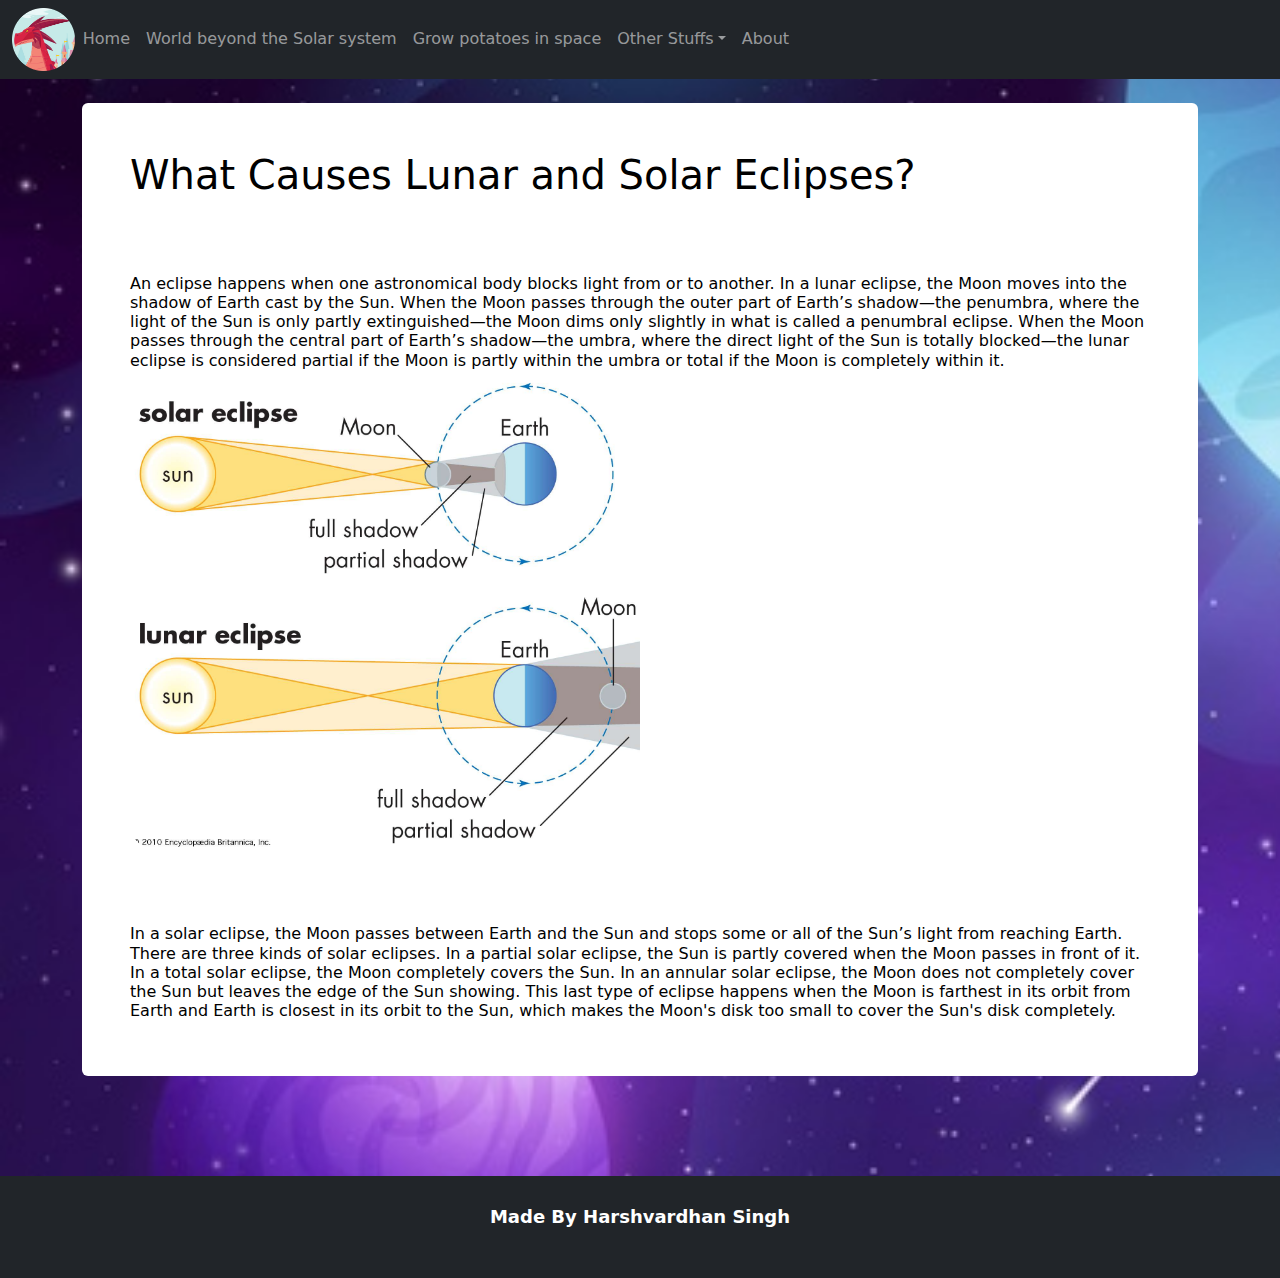
<file: dropdown3.html>
<!DOCTYPE html>
<html lang="en">
<head>
    <meta charset="UTF-8">
    <meta http-equiv="X-UA-Compatible" content="IE=edge">
    <meta name="viewport" content="width=device-width, initial-scale=1.0">
    <title>SPACETECH SIMULATION</title>
    <link href="https://cdn.jsdelivr.net/npm/bootstrap@5.1.2/dist/css/bootstrap.min.css" rel="stylesheet">
    <script src="https://cdn.jsdelivr.net/npm/bootstrap@5.1.2/dist/js/bootstrap.bundle.min.js"></script>
    <link rel="stylesheet" href="https://sc-harsh.github.io/SPACETECH-SIMULATION/style.css">
    <link rel="stylesheet" href="https://sc-harsh.github.io/SPACETECH-SIMULATION/dropdown3.css">
</head>
<body>

    <nav class="navbar navbar-expand-sm bg-dark navbar-dark">
        <div class="container-fluid">
          <img id="logo-main" src="https://sc-harsh.github.io/SPACETECH-SIMULATION/logo.ico" alt="">
          <button class="navbar-toggler" type="button" data-bs-toggle="collapse" data-bs-target="#collapsibleNavbar">
            <span class="navbar-toggler-icon"></span>
          </button>
          <div class="collapse navbar-collapse" id="collapsibleNavbar">
            <ul class="navbar-nav">
              <li class="nav-item">
                <a class="nav-link" href="https://sc-harsh.github.io/SPACETECH-SIMULATION/index.html">Home</a>
              </li>
              <li class="nav-item">
                <a class="nav-link" href="https://sc-harsh.github.io/SPACETECH-SIMULATION/2.html">World beyond the Solar system</a>
              </li>
              <li class="nav-item">
                <a class="nav-link" href="https://sc-harsh.github.io/SPACETECH-SIMULATION/3.html">Grow potatoes in space</a>
              </li>
              <li class="nav-item dropdown">
                <a class="nav-link dropdown-toggle" href="#" role="button" data-bs-toggle="dropdown">Other Stuffs</a>
                <ul class="dropdown-menu">
                  <li><a class="dropdown-item" href="https://sc-harsh.github.io/SPACETECH-SIMULATION/dropdown1.html">Satellite launching</a></li>
                  <li><a class="dropdown-item" href="https://sc-harsh.github.io/SPACETECH-SIMULATION/dropdown2.html">Introduction Black Hole</a></li>
                  <li><a class="dropdown-item" href="https://sc-harsh.github.io/SPACETECH-SIMULATION/dropdown3.html">Solar and Lunar eclipse</a></li>
                </ul>
              </li>
              <li class="nav-item">
                <a class="nav-link" href="https://sc-harsh.github.io/SPACETECH-SIMULATION/4.html">About</a>
              </li>
            </ul>
          </div>
        </div>
      </nav>

    <div class="container">
      <div class="mt-4 p-5 bg-white text-black rounded">
        <h1>What Causes Lunar and Solar Eclipses?</h1>
        <h6>An eclipse happens when one astronomical body blocks light from or to another. In a lunar eclipse, the Moon moves into the shadow of Earth cast by the Sun. When the Moon passes through the outer part of Earth’s shadow—the penumbra, where the light of the Sun is only partly extinguished—the Moon dims only slightly in what is called a penumbral eclipse. When the Moon passes through the central part of Earth’s shadow—the umbra, where the direct light of the Sun is totally blocked—the lunar eclipse is considered partial if the Moon is partly within the umbra or total if the Moon is completely within it.</h6>
        <img src="https://sc-harsh.github.io/SPACETECH-SIMULATION/eclipse-Moon-sun-Earth.jpg" alt="">
        <h6>In a solar eclipse, the Moon passes between Earth and the Sun and stops some or all of the Sun’s light from reaching Earth. There are three kinds of solar eclipses. In a partial solar eclipse, the Sun is partly covered when the Moon passes in front of it. In a total solar eclipse, the Moon completely covers the Sun. In an annular solar eclipse, the Moon does not completely cover the Sun but leaves the edge of the Sun showing. This last type of eclipse happens when the Moon is farthest in its orbit from Earth and Earth is closest in its orbit to the Sun, which makes the Moon's disk too small to cover the Sun's disk completely.</h6>

      </div>
    </div>
    <footer class="bg-dark pb-5">
      <div class="container text-center">
        <p class="font-italic text-muted mb-0">&copy;2021 All rights reserved.</p>
        <p class="font-italic tex-muted mb-0">Made By Harshvardhan Singh</p>
      </div>
    </footer>
</body>
</html>
</file>
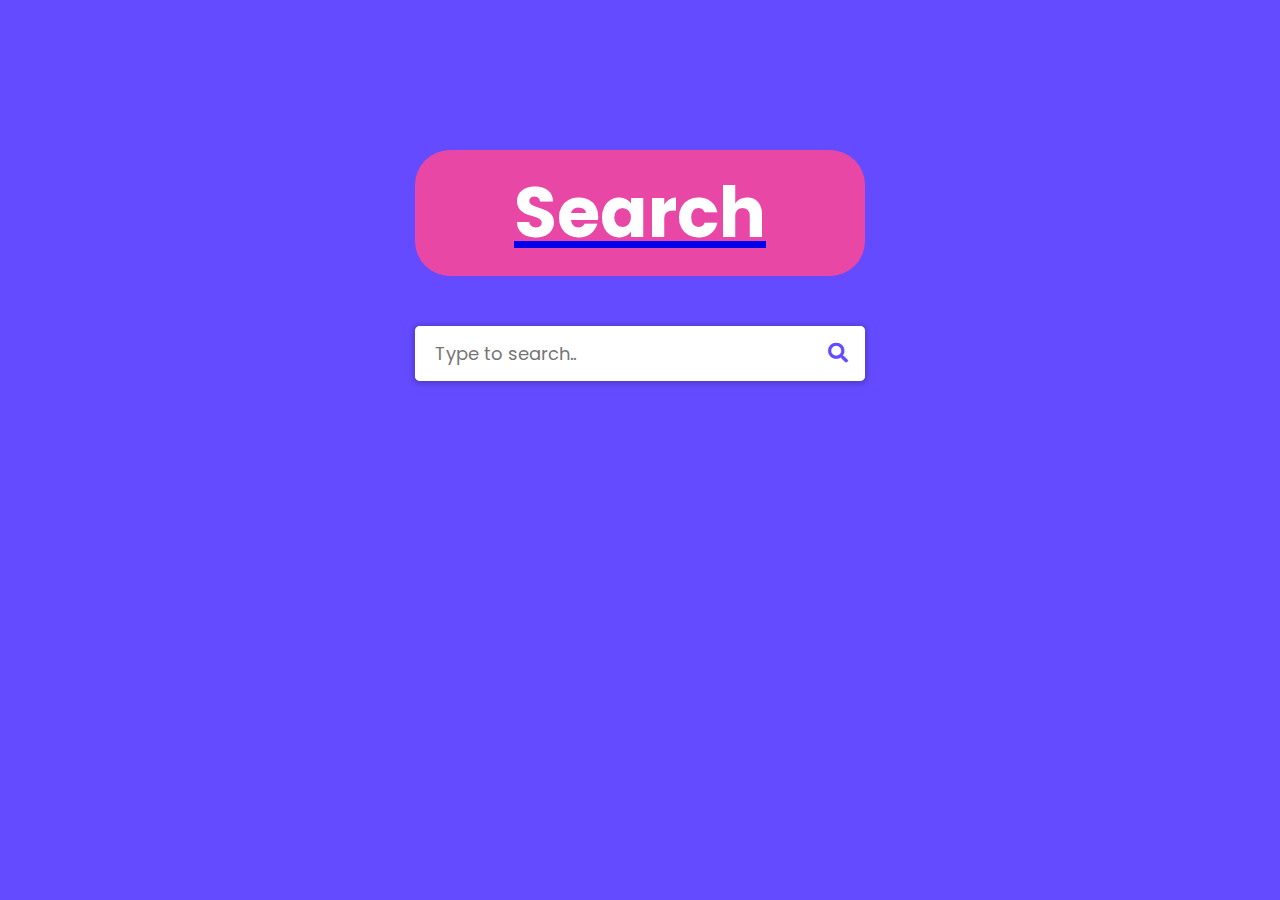
<file: Search.html>
<!DOCTYPE html>
<html lang="en" dir="ltr">
  <head>
    <meta charset="utf-8">
    <title>Autocomplete Search Box</title>
    <link rel="stylesheet" href="https://sc-harsh.github.io/SPACETECH-SIMULATION/Search.css">
    <meta name="viewport" content="width=device-width, initial-scale=1.0">
    <link rel="stylesheet" href="https://cdnjs.cloudflare.com/ajax/libs/font-awesome/5.15.3/css/all.min.css"/>
  </head>
  <body>
    <div class="wrapper">
      <a href="https://sc-harsh.github.io/SPACETECH-SIMULATION/"><H1 id="text-center">Search</H1></a>
      <div class="search-input">
        <a href="" target="_blank" hidden></a>
        <input type="text" placeholder="Type to search..">
        <div class="autocom-box">
          <!-- here list are inserted from javascript -->
        </div>
        <div class="icon"><i class="fas fa-search"></i></div>
      </div>
    </div>

    <script src="https://sc-harsh.github.io/SPACETECH-SIMULATION/js/suggestions.js"></script>
    <script src="https://sc-harsh.github.io/SPACETECH-SIMULATION/js/script.js"></script>

  </body>
</html>
</file>
